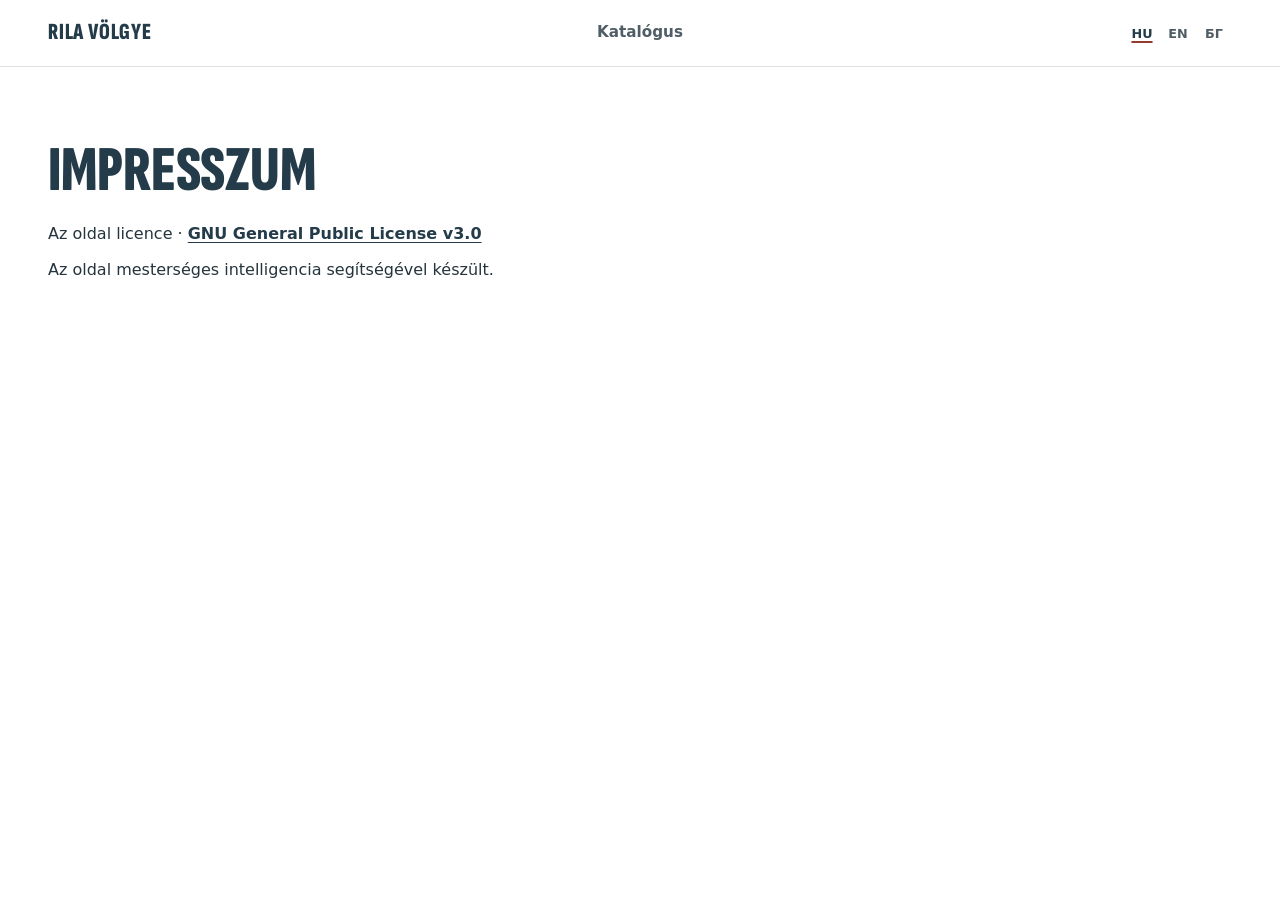
<file: impresszum.html>
<!doctype html>
<html lang="hu">
  <head>
    <meta charset="utf-8">
    <meta name="viewport" content="width=device-width, initial-scale=1">
    <meta name="theme-color" content="#ffffff">
    <title>Impresszum · Rila völgye</title>
    <link rel="stylesheet" href="./styles.css?v=11">
    <script type="module" src="./impresszum.js"></script>
  </head>
  <body>
    <header class="site-header">
      <div class="shell header-inner">
        <a class="brand" href="./" data-home-link data-text="siteName">Rila völgye</a>
        <nav class="view-nav" data-aria="viewLabel" aria-label="Nézet">
          <a href="./#explore" data-home-link data-text="catalog">Katalógus</a>
        </nav>
        <div class="language-switch" role="group" data-aria="languageLabel" aria-label="Nyelv">
          <button type="button" data-language="hu" lang="hu" aria-label="Magyar" aria-pressed="true">HU</button>
          <button type="button" data-language="en" lang="en" aria-label="English" aria-pressed="false">EN</button>
          <button type="button" data-language="bg" lang="bg" aria-label="Български" aria-pressed="false">БГ</button>
        </div>
      </div>
    </header>

    <main class="shell imprint" aria-labelledby="imprint-title">
      <h1 id="imprint-title" data-text="imprint">Impresszum</h1>
      <p><span data-text="siteLicense">Az oldal licence</span> · <a href="https://github.com/pisipite/rila/blob/main/LICENSE" lang="en" hreflang="en">GNU General Public License v3.0</a></p>
      <p data-text="aiDisclosure">Az oldal mesterséges intelligencia segítségével készült.</p>
    </main>
  </body>
</html>
</file>
<file: styles.css>
@font-face {
  font-family: Oswald;
  src: url("./assets/fonts/Oswald-Variable.ttf") format("truetype");
  font-weight: 200 700;
  font-display: swap;
}

@font-face {
  font-family: "Sofia Sans Extra Condensed";
  src: url("./assets/fonts/SofiaSansExtraCondensed-Variable.ttf") format("truetype");
  font-weight: 1 1000;
  font-display: swap;
}

:root {
  color-scheme: light;
  --ink: #25343c;
  --navy: #243b49;
  --muted: #4f5e66;
  --copper: #943a31;
  --line: #dce1e0;
  --rule: #829096;
  --surface: #f4f6f5;
  --cover-paper: #faedcb;
  --cover-title-size: clamp(3.3rem, 7vw, 6rem);
  --menu-title-size: 1.45rem;
  --display: Oswald, "Arial Narrow", "Segoe UI", sans-serif;
  --headline: "Sofia Sans Extra Condensed", var(--display);
  --sans: system-ui, -apple-system, "Segoe UI", sans-serif;
  font-family: var(--sans);
  color: var(--ink);
  font-synthesis: none;
  scroll-padding-top: 5.3rem;
}

*, *::before, *::after { box-sizing: border-box; }
[hidden] { display: none !important; }
body { margin: 0; background: #fff; }
img { display: block; max-inline-size: 100%; }
a { color: inherit; text-underline-offset: 0.2em; }
button, input, select { font: inherit; }
button, select { cursor: pointer; }
button:disabled, input:disabled, select:disabled { cursor: default; }
:focus-visible { outline: 3px solid var(--copper); outline-offset: 3px; }

.shell {
  inline-size: min(100% - clamp(2rem, 8vw, 6rem), 74rem);
  margin-inline: auto;
}

.skip-link {
  position: fixed;
  z-index: 2000;
  inset: 0.7rem auto auto 0.7rem;
  padding: 0.65rem 1rem;
  border: 1px solid var(--rule);
  background: #fff;
  transform: translateY(-150%);
}
.skip-link:focus { transform: none; }

.site-header {
  position: sticky;
  inset-block-start: 0;
  z-index: 1200;
  border-block-end: 1px solid var(--line);
  background: #fff;
}

.header-inner {
  min-block-size: 4.15rem;
  display: grid;
  grid-template-columns: 1fr auto 1fr;
  align-items: center;
  gap: 1rem;
}

.brand {
  justify-self: start;
  color: var(--navy);
  font: 850 var(--menu-title-size) / 1.1 var(--headline);
  letter-spacing: 0.035em;
  text-transform: uppercase;
  text-decoration: none;
}
.title-word { display: inline-block; max-inline-size: 100%; }
.site-header.title-on-cover .brand:not(:focus-visible) { opacity: 0; pointer-events: none; }
.title-off-cover { opacity: 0; }
.title-flight {
  position: fixed;
  z-index: 1;
  inset: 0;
  overflow: hidden;
  pointer-events: none;
  --title-progress: 0;
}
.title-flight .title-word {
  position: absolute;
  inset: 0 auto auto 0;
  color: var(--navy);
  font-family: var(--headline);
  font-size: calc(var(--cover-title-size) * (1 - var(--title-progress)) + var(--menu-title-size) * var(--title-progress));
  font-weight: calc(950 - 100 * var(--title-progress));
  line-height: calc(0.86 + 0.24 * var(--title-progress));
  letter-spacing: calc(0.015em + 0.02em * var(--title-progress));
  text-transform: uppercase;
  white-space: nowrap;
}
@supports (background-clip: text) {
  .title-flight .title-word {
    background: linear-gradient(var(--navy) var(--ink-change), var(--cover-paper) var(--ink-change));
    background-clip: text;
    color: transparent;
  }
}
.site-header:has(.brand:focus-visible) .title-flight { visibility: hidden; }

.view-nav {
  display: flex;
  align-self: stretch;
  gap: 1.6rem;
}
.view-nav a {
  display: flex;
  align-items: center;
  border-block-end: 2px solid transparent;
  color: var(--muted);
  font-size: 0.95rem;
  font-weight: 620;
  text-decoration: none;
}
.view-nav a:hover, .view-nav a[aria-current] { color: var(--navy); }
.view-nav a[aria-current] { border-color: var(--copper); }

.language-switch {
  display: flex;
  justify-self: end;
}
.language-switch button {
  min-inline-size: 2.25rem;
  min-block-size: 2.4rem;
  padding: 0.35rem;
  border: 0;
  background: transparent;
  color: var(--muted);
  font-size: 0.8rem;
  font-weight: 670;
}
.language-switch button:hover { background: var(--surface); }
.language-switch button[aria-pressed="true"] {
  color: var(--navy);
  text-decoration: underline 2px var(--copper);
  text-underline-offset: 0.25em;
}

.hero {
  display: grid;
  grid-template-columns: minmax(0, 0.77fr) minmax(0, 1.23fr);
  align-items: center;
  gap: clamp(1.55rem, 5vw, 4.5rem);
  margin-block: clamp(2.2rem, 5.4vw, 4.5rem) clamp(2.5rem, 5.8vw, 4.75rem);
}
.hero-inner {
  min-inline-size: 0;
  padding: clamp(1.25rem, 2.35vw, 2rem);
  border: 1px solid #743629;
  outline: 1px solid #ffeac38a;
  outline-offset: -0.45rem;
  background-color: var(--copper);
  background-image: radial-gradient(#614b3128 0.46px, transparent 0.72px),
    linear-gradient(90deg, #541d142b, transparent 15% 85%, #54211c39);
  background-size: 4px 4px, auto;
  color: var(--cover-paper);
}
.hero-inner :focus-visible { outline-color: var(--cover-paper); }
.hero-location {
  display: flex;
  align-items: center;
  gap: 0.52rem;
  max-inline-size: 10.65rem;
  margin: 0 0 0.45rem;
  font: 600 0.94rem / 1.3 var(--display);
  letter-spacing: 0.09em;
  text-transform: uppercase;
}
.hero-location::before {
  content: "";
  flex: 0 0 1.35rem;
  block-size: 1px;
  background: linear-gradient(90deg, transparent, currentColor);
}
.hero h1 {
  inline-size: min-content;
  max-inline-size: 100%;
  margin: 0 0 0.85rem;
  font: 950 var(--cover-title-size) / 0.86 var(--headline);
  letter-spacing: 0.015em;
  overflow-wrap: break-word;
  text-transform: uppercase;
}
.cover-illustration {
  inline-size: 100%;
  block-size: auto;
  border: 1px solid var(--navy);
  outline: 1px solid #f0d5a7;
  background: #e6b46e;
}
.hero-description {
  max-inline-size: 36ch;
  margin: 0.9rem 0;
  font: 400 1rem / 1.42 Georgia, "Times New Roman", serif;
}

.atlas { min-inline-size: 0; margin: 0; }
.hero-map {
  position: relative;
  overflow: hidden;
  border: 1px solid var(--line);
  border-start-end-radius: 0.55rem;
  background: var(--surface);
  color: var(--navy);
}
.atlas-relief { inline-size: 100%; block-size: auto; }
.atlas-trails { position: absolute; inset: 0; inline-size: 100%; block-size: 100%; }
.atlas-caption {
  display: flex;
  justify-content: space-between;
  flex-wrap: wrap;
  gap: 0.35rem 1rem;
  margin-block-start: 0.6rem;
  color: var(--muted);
  font-size: 0.875rem;
}
.atlas-link { color: var(--navy); font-weight: 650; }
.atlas-link:hover { color: var(--copper); }

.cover-compass {
  position: absolute;
  inset: 5% 4% auto auto;
  display: grid;
  justify-items: center;
  gap: 0.16rem;
  padding: 0.28rem 0.38rem;
  background: #ffffffe0;
  font: 650 0.8rem / 1 var(--display);
}
.cover-compass::before {
  content: "";
  border-inline: 0.26rem solid transparent;
  border-block-end: 0.58rem solid currentColor;
}
.cover-place, .cover-scale {
  position: absolute;
  background: #ffffffe0;
  font: 600 0.86rem / 1.35 var(--display);
  white-space: nowrap;
}
.cover-place { padding: 0.1rem 0.28rem; }
.cover-symbol {
  position: absolute;
  inline-size: 1.3rem;
  block-size: 1.3rem;
  pointer-events: none;
}
.cover-symbol .map-pictogram { inline-size: 100%; block-size: 100%; }
.cover-stob {
  inset: 77.4% auto auto calc(5.03% + 0.65rem);
  transform: translateY(-50%);
}
.cover-stob .cover-symbol {
  inset: 50% auto auto -0.65rem;
  transform: translate(-50%, -50%);
}
.cover-pastra {
  inset: calc(50.34% + 0.6rem) auto auto 37.85%;
  transform: translateX(-50%);
}
.cover-pastra .cover-symbol {
  inset: -0.6rem auto auto 50%;
  transform: translate(-50%, -50%);
}
.cover-monastery {
  inset: 45.53% auto auto calc(77.29% - 0.65rem);
  transform: translate(-100%, -50%);
}
.cover-monastery .cover-symbol {
  inset: 50% -0.65rem auto auto;
  transform: translate(50%, -50%);
}
.cover-scale {
  inset: auto auto 5% 4%;
  inline-size: 20%;
  padding: 0.08rem 0.24rem;
  border: solid currentColor;
  border-width: 0 1px 2px;
  text-align: end;
}

.button {
  display: inline-flex;
  justify-content: center;
  align-items: center;
  gap: 0.35rem;
  min-block-size: 2.6rem;
  padding: 0.5rem 0.78rem;
  border: 1px solid var(--rule);
  background: #fff;
  color: var(--navy);
  font-size: 0.875rem;
  font-weight: 650;
  text-decoration: none;
  line-height: 1.3;
  text-align: center;
}
.button:not(:disabled):hover { background: var(--surface); }
.button:disabled { color: var(--muted); border-color: var(--line); }
.primary { background: var(--navy); color: #fff; border-color: var(--navy); }
.primary:not(:disabled):hover { background: #172d38; border-color: #172d38; }
.hero-link {
  min-block-size: 2.7rem;
  padding-inline: 1rem;
  border-color: var(--navy);
  background: var(--cover-paper);
  box-shadow: 3px 3px 0 var(--navy);
}
.button.hero-link:hover { background: #fff4d7; }

.explorer { padding-block-end: clamp(3rem, 6vw, 5rem); }
.explorer:focus { outline: none; }
.explore-heading {
  display: flex;
  justify-content: space-between;
  align-items: baseline;
  gap: 0.5rem 1rem;
  margin-block-end: 1.05rem;
  padding-block-start: calc(1.4rem + 1px);
  background: linear-gradient(90deg, var(--line) 0 55%, transparent 99%) top / 100% 1px no-repeat;
}
.explore-heading h2 {
  margin: 0;
  color: var(--navy);
  font: 850 clamp(1.65rem, 3.2vw, 2.55rem) / 1.05 var(--headline);
  text-transform: uppercase;
}
.result-count {
  margin: 0;
  color: var(--muted);
  font-size: 0.875rem;
  white-space: nowrap;
}
.result-count:empty { display: none; }

.filters {
  display: grid;
  grid-template-columns: minmax(13rem, 1.7fr) repeat(3, minmax(0, 1fr)) auto;
  align-items: end;
  gap: 0.85rem;
  margin-block-end: 1.6rem;
  padding-block-end: 1.3rem;
  border-block-end: 1px solid var(--line);
}
.filters label {
  display: grid;
  gap: 0.4rem;
  min-inline-size: 0;
  font-size: 0.875rem;
  font-weight: 650;
}
.filters input, .filters select {
  inline-size: 100%;
  block-size: 2.75rem;
  min-inline-size: 0;
  padding-inline: 0.7rem;
  border: 1px solid var(--rule);
  border-radius: 0;
  background: #fff;
  color: var(--ink);
  font-size: 1rem;
  font-weight: 400;
}
.filters input::placeholder { color: var(--muted); opacity: 1; }
.filters select { text-overflow: ellipsis; }
.filters input:disabled, .filters select:disabled {
  background: var(--surface);
  color: var(--muted);
  border-color: var(--line);
}
.reset-filters { min-block-size: 2.75rem; font-size: 0.875rem; }
.reset-filters:disabled { opacity: 0.55; }

.demo-notice {
  display: flex;
  justify-content: space-between;
  align-items: center;
  flex-wrap: wrap;
  gap: 0.4rem 1rem;
  padding: 0.7rem 1rem;
  margin-block-end: 1.2rem;
  background: var(--surface);
  font-size: 0.9rem;
}
.demo-notice p { margin: 0; }
.demo-notice a { font-weight: 650; }

.results-layout {
  display: grid;
  align-items: start;
  grid-template-columns: minmax(0, 0.96fr) minmax(0, 1.04fr);
  gap: clamp(1.35rem, 3vw, 3rem);
}
.results-layout.map-view { grid-template-columns: minmax(0, 1fr); }
.cards { list-style: none; padding: 0; margin: 0; }
.place-card {
  display: flex;
  align-items: flex-start;
  gap: clamp(0.75rem, 1.5vw, 1.2rem);
  padding-block: 1rem;
}
.place-card:first-child { padding-block-start: 0; }
.place-card + .place-card { border-block-start: 1px solid var(--line); }
.card-photo {
  flex: none;
  inline-size: clamp(5rem, 24%, 8rem);
  aspect-ratio: 4 / 3;
  object-fit: cover;
  background: var(--surface);
}
.card-body { min-inline-size: 0; }
.item-meta {
  display: flex;
  flex-wrap: wrap;
  align-items: baseline;
  gap: 0.25rem 0.6rem;
  color: var(--muted);
  font-size: 0.83rem;
}
.category-label {
  display: inline-flex;
  align-items: center;
  gap: 0.34rem;
  min-inline-size: 0;
  color: var(--copper);
  font-weight: 650;
}
.category-label > span { overflow-wrap: anywhere; }
.category-label .map-pictogram { inline-size: 1.05rem; block-size: 1.05rem; }
.item-locality { overflow-wrap: anywhere; }
.card-title {
  margin: 0.3rem 0 0;
  font: 600 clamp(1.22rem, 1.9vw, 1.65rem) / 1.18 var(--display);
  overflow-wrap: anywhere;
}
.title-button, .text-button {
  appearance: none;
  border: 0;
  padding: 0;
  background: transparent;
  color: var(--navy);
  font-weight: 650;
  text-align: start;
}
.title-button { font: inherit; color: inherit; }
.title-button:hover, .text-button:not(:disabled):hover { text-decoration: underline; text-underline-offset: 0.18em; }
.card-description {
  display: -webkit-box;
  -webkit-box-orient: vertical;
  -webkit-line-clamp: 2;
  overflow: hidden;
  overflow-wrap: anywhere;
  margin: 0.35rem 0 0;
  color: var(--muted);
  font-size: 0.925rem;
  line-height: 1.5;
}
.map-action {
  margin-block-start: 0.35rem;
  min-block-size: 2rem;
  font-size: 0.85rem;
  text-decoration: underline;
  text-underline-offset: 0.18em;
}
.map-action:hover { color: var(--copper); }

@media (width > 58rem) {
  .place-card-mapped { position: relative; }
  .place-card-mapped .title-button::after {
    content: "";
    position: absolute;
    inset: 0;
  }
  .place-card-mapped .map-action { position: relative; z-index: 1; }
}

.message { padding: 1.15rem 1.25rem; background: var(--surface); }
.message h3 { margin: 0 0 0.5rem; font: 600 1.45rem / 1.2 var(--display); }
.message p { margin: 0; color: var(--muted); line-height: 1.6; }
.message .button { margin: 0.9rem 0.6rem 0 0; }
.map-mode-message { margin-block-end: 1rem; }

.map-panel {
  position: sticky;
  inset-block-start: 5.25rem;
  min-inline-size: 0;
}
.map-heading {
  display: flex;
  justify-content: space-between;
  align-items: center;
  gap: 0.65rem;
  padding-block-end: 0.65rem;
}
.map-heading h3 {
  margin: 0;
  color: var(--navy);
  font: 850 1.65rem / 1.1 var(--headline);
  text-transform: uppercase;
}
.mapped-count:not(:empty) { margin: 0.15rem 0 0; color: var(--muted); font-size: 0.83rem; }
.mapped-count:empty { display: none; }
.fit-button { min-block-size: 2.4rem; padding: 0.4rem 0.65rem; }
.map-frame { position: relative; }
#map {
  block-size: clamp(21rem, 29vw, 30rem);
  border: 1px solid var(--line);
  background: var(--surface);
}
.map-view #map { block-size: clamp(24rem, 60vh, 46rem); }
#map .leaflet-tile-pane { filter: sepia(0.18) saturate(0.84); }
#map .leaflet-popup-content-wrapper,
#map .leaflet-popup-tip,
#map .leaflet-control-zoom a {
  border-radius: 0;
  background: #fff;
  color: var(--ink);
}
#map .leaflet-control-zoom {
  border: 1px solid var(--rule);
  border-radius: 0;
  box-shadow: none;
}
#map .leaflet-control-zoom a:hover { background: var(--surface); }
#map .leaflet-control-zoom .leaflet-disabled { color: var(--muted); }
#map .leaflet-control-attribution {
  background: #fffffff0;
  color: var(--ink);
}
#map .leaflet-control-attribution a { color: var(--navy); }
#map .leaflet-control-scale-line {
  background: #ffffffe0;
  border-color: var(--navy);
  color: var(--ink);
}
.tile-notice {
  position: absolute;
  z-index: 800;
  inset: 0.65rem auto auto 0.65rem;
  max-inline-size: calc(100% - 4rem);
  margin: 0;
  padding: 0.4rem 0.55rem;
  border: 1px solid var(--line);
  background: #fff;
  color: var(--ink);
  font-size: 0.85rem;
  pointer-events: none;
}
.map-legend {
  display: flex;
  flex-wrap: wrap;
  gap: 0.25rem 0.35rem;
  list-style: none;
  margin: 0;
  padding: 0.6rem 0 0;
  font-size: 0.875rem;
}
.legend-route { inline-size: 1.3rem; flex: none; border-block-start: 2px dashed var(--copper); }
.legend-filter {
  display: inline-flex;
  align-items: center;
  gap: 0.4rem;
  min-block-size: 2.55rem;
  padding: 0.3rem 0.45rem;
  border: 1px solid transparent;
  background: transparent;
  color: var(--navy);
  text-align: start;
}
.legend-filter:hover { background: var(--surface); }
.legend-filter[aria-pressed="true"] {
  border-color: var(--copper);
  background: #f8f1ee;
  color: var(--copper);
}
.map-pictogram { display: block; inline-size: 1.18rem; block-size: 1.18rem; flex: none; }
.place-marker { display: grid; place-items: center; }
.place-marker .map-pictogram { inline-size: 100%; block-size: 100%; }
.place-marker:is(:hover, :focus-visible) .map-pictogram { transform: scale(1.14); }
.point-popup { display: grid; gap: 0.28rem; font: 0.9rem / 1.35 var(--sans); color: var(--ink); }
.point-popup span { color: var(--muted); }
.point-popup button { margin-block-start: 0.28rem; }

#detail-dialog {
  inline-size: min(38rem, 100% - 2rem);
  max-block-size: calc(100% - 2rem);
  padding: 0;
  border: 1px solid var(--rule);
  background: #fff;
  color: var(--ink);
}
#detail-dialog::backdrop { background: #243b498c; }
.dialog-controls { position: absolute; inset: 0.65rem 0.65rem auto auto; margin: 0; }
.dialog-close { inline-size: 2.5rem; min-block-size: 2.5rem; padding: 0; font-size: 1.6rem; }
.dialog-photo { inline-size: 100%; max-block-size: 17rem; object-fit: cover; }
.dialog-body { padding: 1.55rem; }
.dialog-body > .item-meta { padding-inline-end: 2.1rem; }
.dialog-body h2 {
  margin: 0.5rem 0 0;
  font: 600 clamp(1.65rem, 3.5vw, 2.45rem) / 1.1 var(--display);
  overflow-wrap: anywhere;
}
.dialog-description { margin: 0.8rem 0 0; line-height: 1.6; white-space: pre-line; overflow-wrap: anywhere; }
.dialog-actions { display: flex; flex-wrap: wrap; gap: 0.6rem; margin-block-start: 1rem; }
.photo-credit { margin: 0.9rem 0 0; font-size: 0.82rem; color: var(--muted); }

.site-footer {
  background: linear-gradient(90deg, transparent 2%, var(--line) 18% 82%, transparent 98%) top / 100% 1px no-repeat;
  color: var(--muted);
}
.footer-inner {
  display: flex;
  justify-content: space-between;
  flex-wrap: wrap;
  gap: 0.7rem 1.6rem;
  padding-block: 1.25rem;
}
.footer-name {
  color: var(--navy);
  font: 850 1.18rem / 1.2 var(--headline);
  letter-spacing: 0.035em;
  text-transform: uppercase;
}
.footer-links { display: flex; flex-wrap: wrap; gap: 0.45rem 1.15rem; font-size: 0.835rem; }
.footer-details { display: grid; gap: 0.5rem; }
.footer-notice { margin: 0; font-size: 0.835rem; }

.imprint { padding-block: clamp(2rem, 5.4vw, 4.5rem); }
.imprint h1 {
  margin: 0 0 1.15rem;
  color: var(--navy);
  font: 850 clamp(2.35rem, 5.5vw, 4rem) / 1.05 var(--headline);
  text-transform: uppercase;
}
.imprint p { margin: 0 0 0.7rem; line-height: 1.55; }
.imprint a { color: var(--navy); font-weight: 650; }

@media (max-width: 58rem) {
  :root { --cover-title-size: clamp(2.75rem, 6.4vw, 4rem); }
  .filters { grid-template-columns: repeat(3, minmax(0, 1fr)) auto; }
  .search-field { grid-column: 1 / -1; }
  .results-layout { grid-template-columns: minmax(0, 1fr); }
  .map-panel { position: static; }
}

@media (max-width: 43rem) {
  :root { --cover-title-size: clamp(3.35rem, 11vw, 5rem); }
  .hero {
    grid-template-columns: minmax(0, 1fr);
    gap: 1.4rem;
    margin-block: 2rem 2.25rem;
  }
}

@media (max-width: 38rem) {
  :root {
    --menu-title-size: 1.3rem;
    scroll-padding-top: 6.35rem;
  }
  .header-inner {
    grid-template-columns: minmax(0, 1fr) auto;
    gap: 0 0.45rem;
    padding-block-start: 0.3rem;
  }
  .view-nav {
    z-index: 2;
    grid-area: 2 / 1 / 3 / -1;
    gap: 1.25rem;
    background: #fff;
  }
  .view-nav a { min-block-size: 2.6rem; }
  .language-switch button { min-inline-size: 2rem; }
  .cover-place, .cover-scale { font-size: 0.75rem; }
  .cover-symbol { inline-size: 1.1rem; block-size: 1.1rem; }
  .filters { grid-template-columns: repeat(2, minmax(0, 1fr)); gap: 0.75rem; }
  .reset-filters { justify-self: start; }
  .map-view #map { block-size: clamp(20rem, 55vh, 36rem); }
}

@media (forced-colors: active) {
  .map-pictogram, .legend-route { forced-color-adjust: none; }
}
</file>
